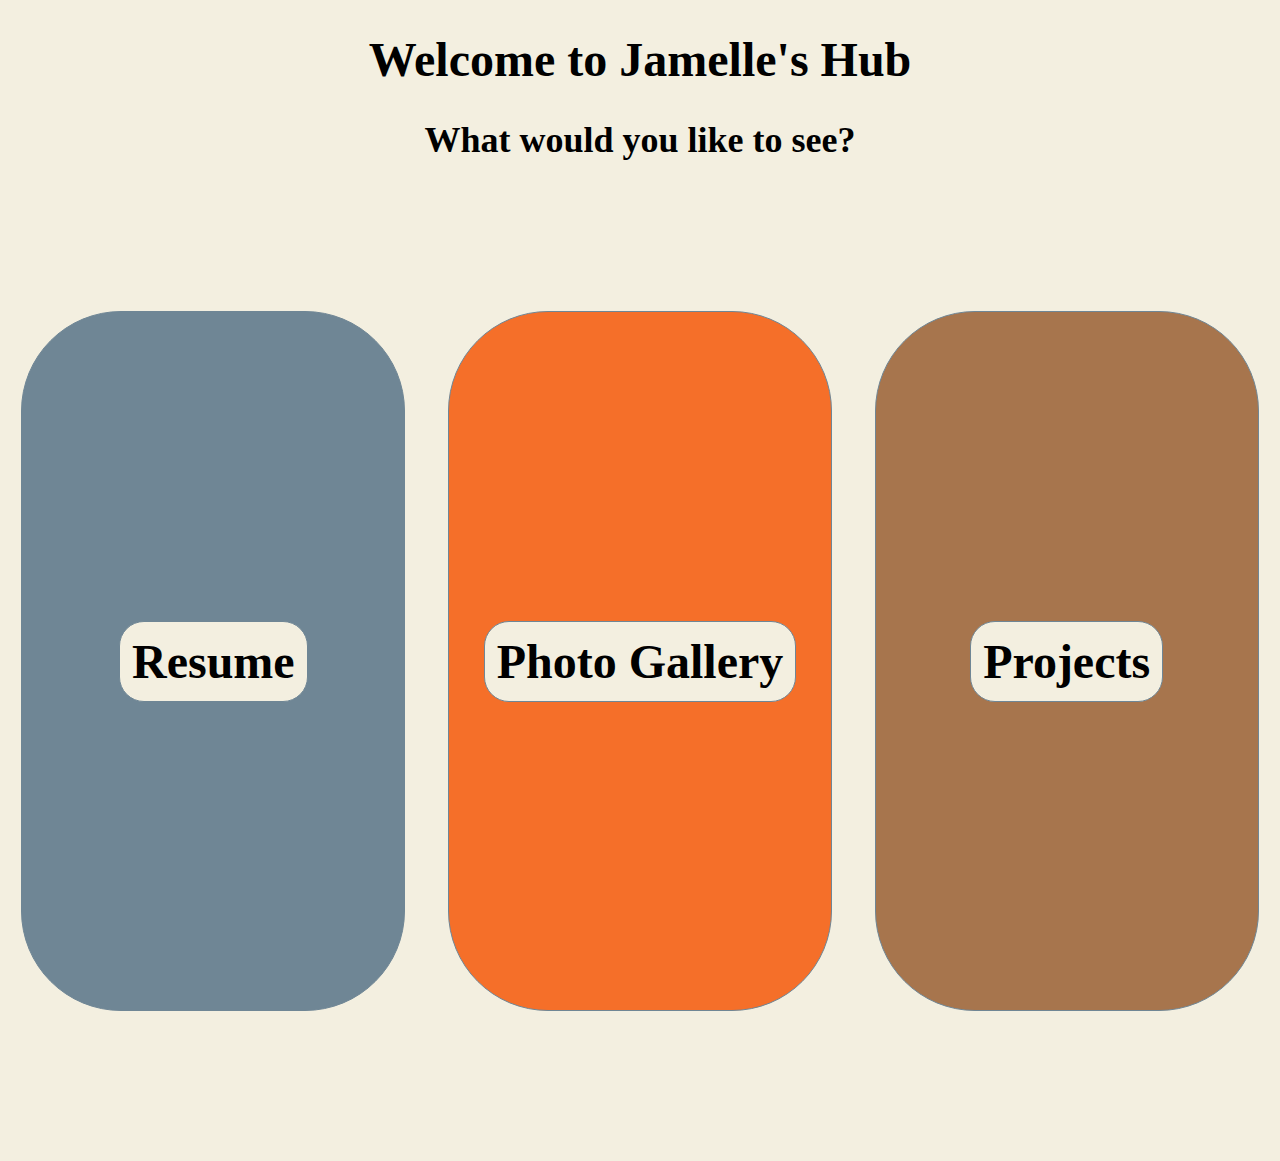
<file: index.html>
<!DOCTYPE html>
<html lang="en">
  <head>
    <meta charset="UTF-8" />
    <meta name="viewport" content="width=device-width, initial-scale=1.0" />
    <title>Welcome to Jamelle's Hub</title>
    <link rel="stylesheet" href="resources/css/index.css" />
  </head>
  <body>
    <header>
      <h1>Welcome to Jamelle's Hub</h1>
      <h2>What would you like to see?</h2>
    </header>

    <nav class="flex-container">
      <a id="resume" href="/MyWebsite/resume.html">
        <h3 id="nav-text">Resume</h3>
      </a>
      <a id="photography" href="/MyWebsite/jamellemessinger.html">
        <h3 id="nav-text">Photo Gallery</h3>
      </a>
      <a id="projects" href="/MyWebsite/projects.html">
        <h3 id="nav-text">Projects</h3>
      </a>
    </nav>
  </body>
</html>
</file>
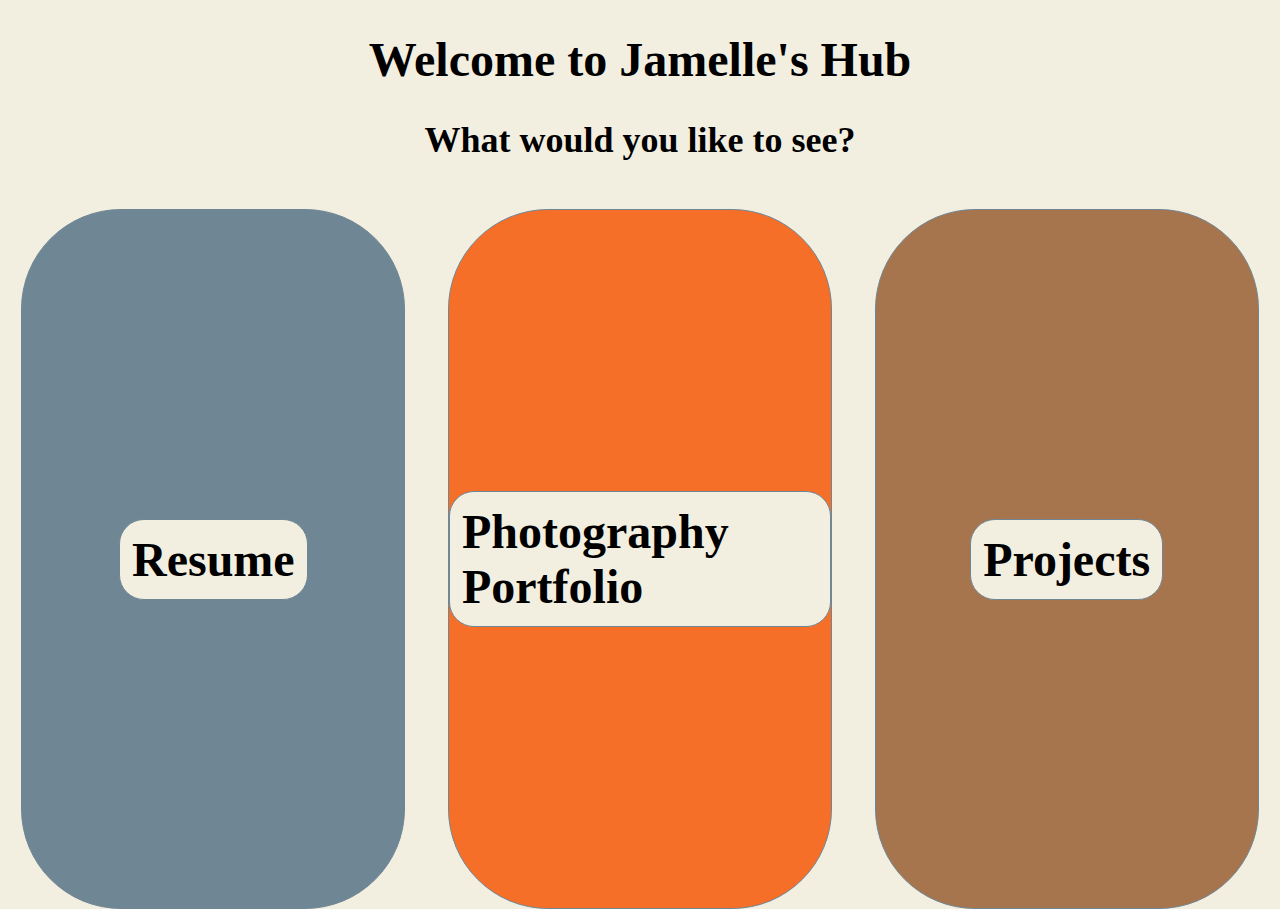
<file: LandingPage/index.html>
<!DOCTYPE html>
<html lang="en">
  <head>
    <meta charset="UTF-8" />
    <meta name="viewport" content="width=device-width, initial-scale=1.0" />
    <title>Welcome to Jamelle's Hub</title>
    <link rel="stylesheet" href="style.css" />
  </head>
  <body>
    <header>
      <h1>Welcome to Jamelle's Hub</h1>
      <h2>What would you like to see?</h2>
    </header>

    <nav class="flex-container">
      <a id="resume" href="/MyWebsite/Resume/index.html">
        <h3 id="nav-text">Resume</h3>
      </a>
      <a id="photography" href="/MyWebsite/PhotographyPortfolio/index.html">
        <h3 id="nav-text">Photography Portfolio</h3>
      </a>
      <a id="projects" href="/MyWebsite/Projects/index.html">
        <h3 id="nav-text">Projects</h3>
      </a>
    </nav>
  </body>
</html>
</file>
<file: resources/css/index.css>
* {
  box-sizing: border-box;
}

body {
  font-family: "Times New Roman", Times, serif;
  background-color: #f3efe0;
  margin: 0;
}
nav {
  max-width: 1700px;
  margin: 150px auto;
}

nav h3 {
  text-align: center;
}

header {
  text-align: center;
  font-size: 1.5em;
  margin-bottom: 2em;
}

.flex-container {
  display: flex;
  justify-content: space-around;
}

.flex-container > a {
  color: black;
  text-decoration: none;
  width: 30%;
  height: 700px;
  border-radius: 100px;
  border: #6f8695 solid 1px;
  background-size: cover;
  background-blend-mode: luminosity;
  background-position: center;

  display: flex;
  align-items: center;
  justify-content: center;
}

#nav-text {
  font-size: 3em;
  background-color: #f3efe0;
  padding: 0.25em;
  border-radius: 25px;
  border: #6f8695 solid 1px;
}

#resume {
  background-image: url(https://www.theforage.com/blog/wp-content/uploads/2022/09/Depositphotos_95377176_L-1024x684.jpg);
  background-color: #6f8695;
}

#photography {
  background-image: url(https://i0.wp.com/www.splento.com/blog/wp-content/uploads/2022/11/Photography-Portfolio.png?ssl=1);
  background-color: #f56f29;
}

#projects {
  background-image: url(https://wallpapers.com/images/hd/doodles-on-project-management-xwvsyosv7rb5my5r.jpg);
  background-color: #a7754d;
}
</file>
<file: LandingPage/style.css>
* {
  box-sizing: border-box;
}

body {
  font-family: "Times New Roman", Times, serif;
  background-color: #f3efe0;
  margin: 0;
}

header {
  text-align: center;
  font-size: 1.5em;
  margin-bottom: 2em;
}

.flex-container {
  display: flex;
  justify-content: space-around;
}

.flex-container > a {
  color: black;
  text-decoration: none;
  width: 30%;
  height: 700px;
  border-radius: 100px;
  border: #6f8695 solid 1px;
  background-size: cover;
  background-blend-mode: luminosity;
  background-position: center;

  display: flex;
  align-items: center;
  justify-content: center;
}

#nav-text {
  font-size: 3em;
  background-color: #f3efe0;
  padding: 0.25em;
  border-radius: 25px;
  border: #6f8695 solid 1px;
}

#resume {
  background-image: url(https://www.theforage.com/blog/wp-content/uploads/2022/09/Depositphotos_95377176_L-1024x684.jpg);
  background-color: #6f8695;
}

#photography {
  background-image: url(https://i0.wp.com/www.splento.com/blog/wp-content/uploads/2022/11/Photography-Portfolio.png?ssl=1);
  background-color: #f56f29;
}

#projects {
  background-image: url(https://wallpapers.com/images/hd/doodles-on-project-management-xwvsyosv7rb5my5r.jpg);
  background-color: #a7754d;
}
</file>
